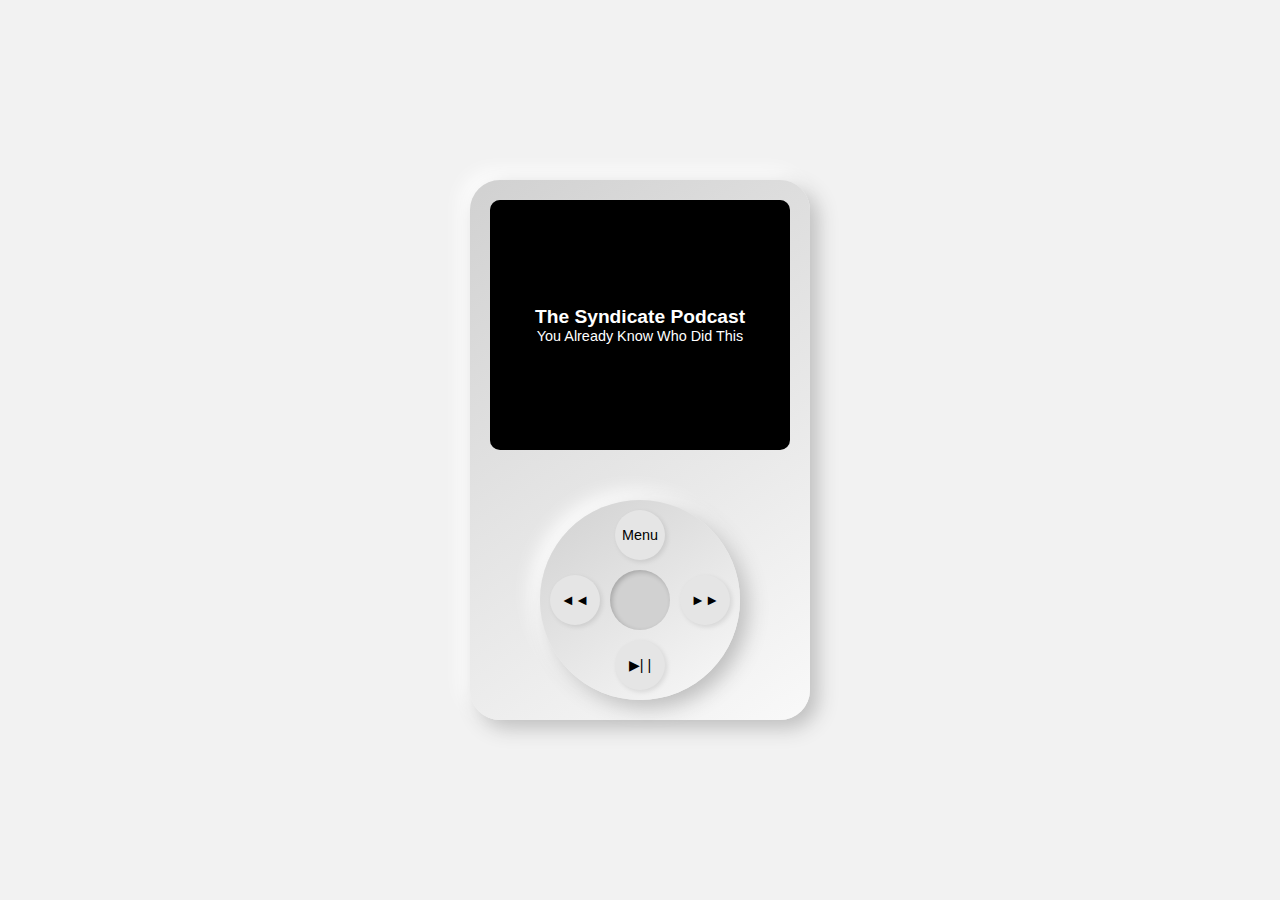
<file: ipod.html>
<!DOCTYPE html>
<html lang="en">
<head>
    <meta charset="UTF-8">
    <meta name="viewport" content="width=device-width, initial-scale=1.0">
    <title>The Syndicate Podcast S00</title>
    <style>
        body {
            background-color: #f2f2f2;
            display: flex;
            justify-content: center;
            align-items: center;
            height: 100vh;
            margin: 0;
            font-family: 'San Francisco', Arial, sans-serif;
        }

        #ipod {
            background: linear-gradient(145deg, #d1d1d1, #f9f9f9);
            width: 300px;
            height: 500px;
            border-radius: 30px;
            box-shadow: 8px 8px 20px #bebebe, -8px -8px 20px #ffffff;
            padding: 20px;
            display: flex;
            flex-direction: column;
            justify-content: space-between;
        }

        #screen {
            width: 100%;
            height: 50%;
            background-color: #000;
            border-radius: 10px;
            position: relative;
            overflow: hidden;
            box-shadow: inset 2px 2px 5px rgba(0, 0, 0, 0.5);
            display: flex;
            flex-direction: column;
            justify-content: center;
            align-items: center;
            color: #fff;
            overflow: auto; /* Changed from hidden to auto for scrolling */
          
        }

        #track-info {
            text-align: center;
        }

        #track-info h2 {
            margin: 0;
            font-size: 1.2em;
        }

        #track-info p {
            margin: 0;
            font-size: 0.9em;
        }

        #controls {
            width: 100%;
            display: flex;
            justify-content: center;
            align-items: center;
            position: relative;
        }

        #click-wheel {
            width: 200px;
            height: 200px;
            border-radius: 50%;
            background: linear-gradient(145deg, #d1d1d1, #f9f9f9);
            box-shadow: 8px 8px 20px #bebebe, -8px -8px 20px #ffffff;
            position: relative;
        }

        #click-wheel::before {
            content: '';
            position: absolute;
            width: 60px;
            height: 60px;
            background-color: #d1d1d1;
            border-radius: 50%;
            top: 50%;
            left: 50%;
            transform: translate(-50%, -50%);
            box-shadow: inset 2px 2px 5px rgba(0, 0, 0, 0.2);
        }

        .wheel-button {
            position: absolute;
            width: 50px;
            height: 50px;
            text-align: center;
            line-height: 50px;
            border-radius: 50%;
            background: #e5e5e5;
            box-shadow: 2px 2px 5px rgba(0, 0, 0, 0.1);
            font-size: 0.9em;
        }

        .wheel-button:hover {
            background: #cccccc;
        }

        #menu-button {
            top: 10px;
            left: 50%;
            transform: translateX(-50%);
        }

        #play-pause-button {
            bottom: 10px;
            left: 50%;
            transform: translateX(-50%);
        }

        #forward-button {
            top: 50%;
            right: 10px;
            transform: translateY(-50%);
        }

        #backward-button {
            top: 50%;
            left: 10px;
            transform: translateY(-50%);
        }

        #track-list {
            display: none;
            text-align: center;
            font-size: 0.75em;
            margin-top: 10px;
        }

        #track-list ul {
            list-style-type: none;
            padding: 0;
        }

        #track-list li {
            color: #fff;
            margin-bottom: 5px;
            cursor: pointer;
        }

        #track-list li:hover {
            color: #aaa;
        }
    </style>
</head>
<body>

<div id="ipod">
    <!-- Screen -->
    <div id="screen">
        <div id="track-info">
            <h2>Track Title</h2>
            <p>Artist Name</p>
        </div>
        <div id="track-list">
            <ul id="track-items"></ul>
        </div>
    </div>

    <!-- Controls -->
    <div id="controls">
        <div id="click-wheel">
            <div class="wheel-button" id="menu-button">Menu</div>
            <div class="wheel-button" id="play-pause-button">▶︎| |</div>
            <div class="wheel-button" id="forward-button">►►</div>
            <div class="wheel-button" id="backward-button">◄◄</div>
        </div>
    </div>
</div>

<script>
    const audioPlayer = new Audio();
const trackInfo = document.getElementById('track-info');
const trackList = document.getElementById('track-list');
const trackItems = document.getElementById('track-items');

const baseRawGit = "https://github.com/unicornlaunching/";
const podcast = "thesyndicatepodcast/blob/main/";
const rawSuffix = "?raw=true";

const tracks = [
    { title: "The Syndicate Podcast", artist: "You Already Know Who Did This", url: "" },
    { title: "The Syndicate Podcast", artist: "We Hope You Enjoy The Show", url: "" },
    { title: "The Teachings of Don Juan", artist: "Carlos Castaneda", url: `${baseRawGit}${podcast}The_Teachings_of_Don_Juan_by_Carlos_Castaneda.mp3${rawSuffix}` },
    { title: "All About Stacks on Bitcoin", artist: "Syndi", url: `${baseRawGit}${podcast}Syndi_The_FAQ_Agent_for_Stacks.mp3${rawSuffix}` },
    { title: "The Listen Little Man", artist: "Wilhelm Reich", url: `${baseRawGit}${podcast}Listen_Little_Man_by_Wilhelm_Reich.mp3${rawSuffix}` }, 
    { title: "Being And Time", artist: "Martin Heidigger", url: `${baseRawGit}${podcast}Being_And_Time_Martin_Heidigger.mp3${rawSuffix}` },
    { title: "AI Buildathon on Stacks II", artist: "The Syndicate", url: `${baseRawGit}${podcast}The_Syndicate_AI_Buildathon_On_Stacks_II_Recap.mp3${rawSuffix}` },
    { title: "Soft War", artist: "Jason Lawery", url: `${baseRawGit}${podcast}Softwar_A_Novel_Theory_on_Power_Projection_by_Jason_P_Lawery.mp3${rawSuffix}` },
    { title: "The Muquadimmah", artist: "Ibn Khaldun", url: `${baseRawGit}${podcast}The_Muquadimmah_by_Ibn_Khaldun.wav${rawSuffix}` },
    { title: "I Am Because You Are", artist: "Michael Jagdeo", url: `${baseRawGit}${podcast}The_Muquadimmah_by_Ibn_Khaldun.wav${rawSuffix}` },
    { title: "Blood Meridian", artist: "Cormac McCarthy", url: `${baseRawGit}${podcast}Blood_Meridian_by_Cormac_McCarthy.mp3${rawSuffix}` },
    { title: "Questioning Darwinism", artist: "Dennis Noble", url: `${baseRawGit}${podcast}Calling_Darwinism_Into_Question.mp3${rawSuffix}` },
    { title: "STFU About AGI", artist: "Michael Jagdeo", url: `${baseRawGit}${podcast}STFU_About_AGI_Already.mp3${rawSuffix}` },
    { title: "What's Stacks | BTC", artist: "Stacks", url: `${baseRawGit}stacksAIbuildathon/main/What_Is_Stacks.MP3` },
    { title: "Poincare TOE | BTC", artist: "Stergio Pellis", url: `${baseRawGit}${podcast}Dimensionless_Theory_Of_Everything_by_Stergio_Pellis.mp3${rawSuffix}` },
    { title: "I-Ching & The Genetic Code", artist: "Dr. Castro-Chavez", url: `${baseRawGit}${podcast}I_Ching_and_The_Genetic_Code_by_Dr_Fernando_Castro_Chavez.mp3${rawSuffix}` },
    { title: "The Red Queen's Hypothesis", artist: "Allison Tenn-Yuk", url: `${baseRawGit}${podcast}Thesis_The_Red_Queen_Hypothesis_by_Allison_Tenn_Yuk.mp3${rawSuffix}` },
    { title: "The Wealth of Nations", artist: "Adam Smith", url: `${baseRawGit}${podcast}The_Wealth_of_Nations_by_Adam_Smith.mp3${rawSuffix}` },
    { title: "Theory Of Narrative Causality", artist: "Terry Pratchett", url: `${baseRawGit}${podcast}The_Theory_of_Narrative_Causality_by_Terry_Pratchett.mp3${rawSuffix}` },
    { title: "The Money Market", artist: "William Bagehot", url: `${baseRawGit}${podcast}The_Money_Market_by_William_Bagehot.mp3${rawSuffix}` },
    { title: "The Musical Theory of Everything", artist: "Richard Merrick", url: `${baseRawGit}${podcast}The_Grand_Scientific_Theory_Of_Music_by_Richard_Merrick.mp3${rawSuffix}` },
    { title: "The Alimony Of Language", artist: "Michael Jagdeo", url: `${baseRawGit}${podcast}The_Alimony_of_Language_by_Michael_Jagdeo.mp3${rawSuffix}` },
    { title: "The Advent of AI", artist: "Michael Jagdeo", url: `${baseRawGit}${podcast}The_Advent_of_AI_by_Michael_Jagdeo.mp3${rawSuffix}` },
    { title: "The Act Of Creation", artist: "Arthur Koestler", url: `${baseRawGit}${podcast}The_Act_Of_Creation_by_Arthur_Koestler.mp3${rawSuffix}` },
    { title: "Theory of Everything", artist: "Sir Walter Penrose", url: `${baseRawGit}${podcast}Penrose_TOE_by_Penrose.mp3${rawSuffix}` },
    { title: "Theory of Oligarchical Collectivism", artist: "George Orwell", url: `${baseRawGit}${podcast}Theory_of_Oligarchical_Collectivism_by_George_Orwell.mp3${rawSuffix}` }
];


    let currentTrackIndex = 0;
    let isPlaying = false;

    function updateTrackInfo() {
        const track = tracks[currentTrackIndex];
        trackInfo.querySelector('h2').innerText = track.title;
        trackInfo.querySelector('p').innerText = track.artist;
    }

    function loadTrack() {
        const track = tracks[currentTrackIndex];
        audioPlayer.src = track.url;
        updateTrackInfo();
    }

    function playTrack() {
        audioPlayer.play();
        isPlaying = true;
    }

    function pauseTrack() {
        audioPlayer.pause();
        isPlaying = false;
    }

    function nextTrack() {
        currentTrackIndex = (currentTrackIndex + 1) % tracks.length;
        loadTrack();
        playTrack();
    }

    function previousTrack() {
        currentTrackIndex = (currentTrackIndex - 1 + tracks.length) % tracks.length;
        loadTrack();
        playTrack();
    }

    document.getElementById('play-pause-button').addEventListener('click', () => {
        if (isPlaying) {
            pauseTrack();
            document.getElementById('play-pause-button').innerText = '▶︎';
        } else {
            playTrack();
            document.getElementById('play-pause-button').innerText = '❚❚';
        }
    });

    document.getElementById('forward-button').addEventListener('click', nextTrack);
    document.getElementById('backward-button').addEventListener('click', previousTrack);
    document.getElementById('menu-button').addEventListener('click', () => {
        trackList.style.display = trackList.style.display === 'none' ? 'block' : 'none';
        if (trackList.style.display === 'block') {
            trackItems.innerHTML = '';
            tracks.forEach((track, index) => {
                const li = document.createElement('li');
                li.innerText = `${track.title} - ${track.artist}`;
                li.addEventListener('click', () => {
                    currentTrackIndex = index;
                    loadTrack();
                    playTrack();
                });
                trackItems.appendChild(li);
            });
        }
    });

    // Load the first track on page load
    loadTrack();
</script>
</body>
</html>
</file>
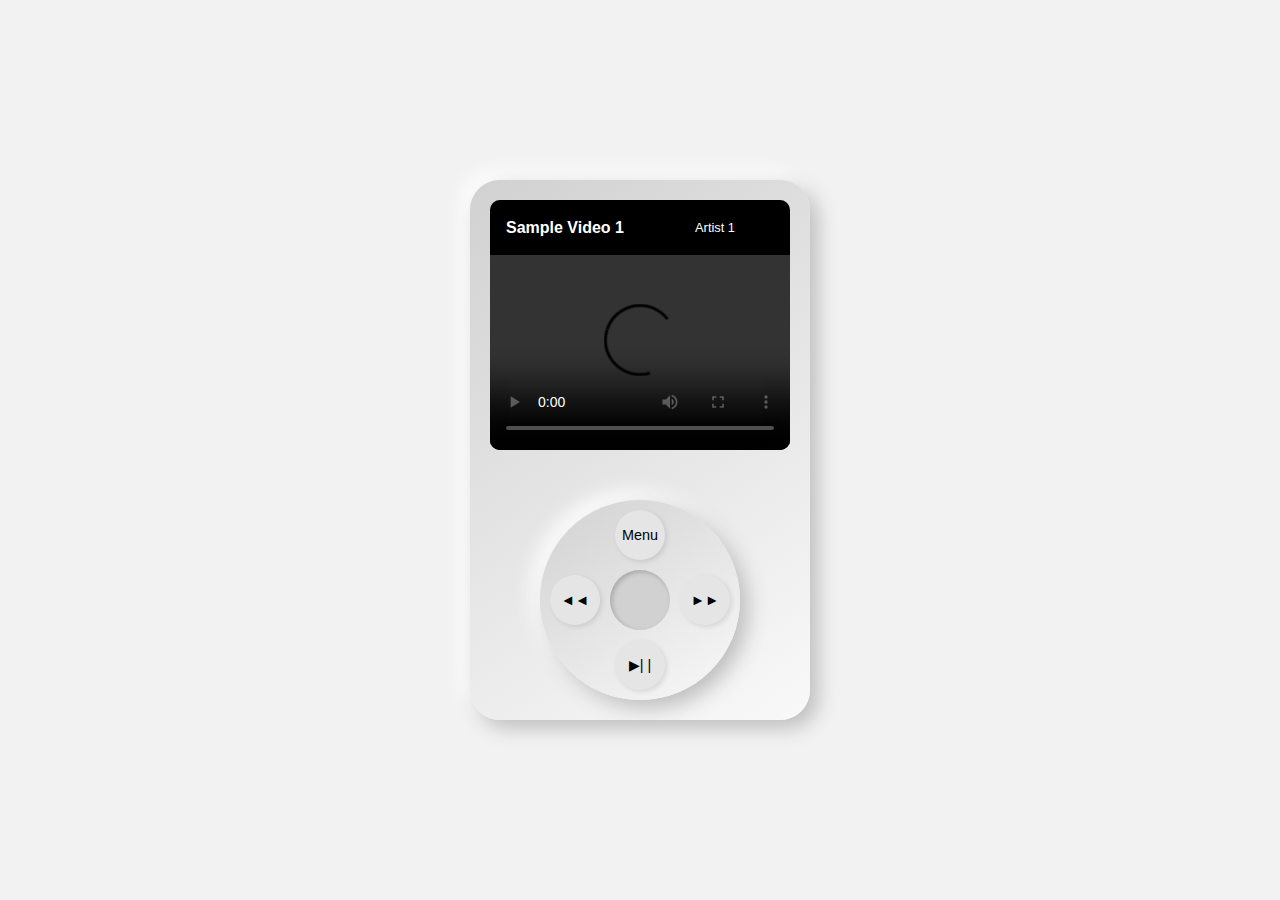
<file: ipod_video.html>
<!DOCTYPE html>
<html lang="en">
<head>
    <meta charset="UTF-8">
    <meta name="viewport" content="width=device-width, initial-scale=1.0">
    <title>The Syndicate Podcast S00</title>
    <style>
        body {
            background-color: #f2f2f2;
            display: flex;
            justify-content: center;
            align-items: center;
            height: 100vh;
            margin: 0;
            font-family: 'San Francisco', Arial, sans-serif;
        }

        #ipod {
            background: linear-gradient(145deg, #d1d1d1, #f9f9f9);
            width: 300px;
            height: 500px;
            border-radius: 30px;
            box-shadow: 8px 8px 20px #bebebe, -8px -8px 20px #ffffff;
            padding: 20px;
            display: flex;
            flex-direction: column;
            justify-content: space-between;
        }

        #screen {
            width: 100%;
            height: 50%;
            background-color: #000;
            border-radius: 10px;
            position: relative;
            overflow: hidden;
            box-shadow: inset 2px 2px 5px rgba(0, 0, 0, 0.5);
            display: flex;
            flex-direction: column;
            justify-content: flex-start; /* Align items to the top */
            align-items: center;
            color: #fff;
        }

        #track-info {
            text-align: center;
            display: flex;
            justify-content: center; /* Center title and artist */
            align-items: center; /* Center vertically */
            height: 45px; /* Set a fixed height for better centering */
            padding: 10px; /* Add some padding */
            width: 100%; /* Full width */
        }

        #track-info h2 {
            margin: 0;
            font-size: 1em; /* Adjust font size to fit */
            flex: 1; /* Allow title to take available space */
            text-align: center; /* Center the title */
        }

        #track-info p {
            margin: 0;
            font-size: 0.8em; /* Adjust font size to fit */
            flex: 1; /* Allow artist name to take available space */
            text-align: center; /* Center the artist name */
        }

        #controls {
            width: 100%;
            display: flex;
            justify-content: center;
            align-items: center;
            position: relative;
        }

        #click-wheel {
            width: 200px;
            height: 200px;
            border-radius: 50%;
            background: linear-gradient(145deg, #d1d1d1, #f9f9f9);
            box-shadow: 8px 8px 20px #bebebe, -8px -8px 20px #ffffff;
            position: relative;
        }

        #click-wheel::before {
            content: '';
            position: absolute;
            width: 60px;
            height: 60px;
            background-color: #d1d1d1;
            border-radius: 50%;
            top: 50%;
            left: 50%;
            transform: translate(-50%, -50%);
            box-shadow: inset 2px 2px 5px rgba(0, 0, 0, 0.2);
        }

        .wheel-button {
            position: absolute;
            width: 50px;
            height: 50px;
            text-align: center;
            line-height: 50px;
            border-radius: 50%;
            background: #e5e5e5;
            box-shadow: 2px 2px 5px rgba(0, 0, 0, 0.1);
            font-size: 0.9em;
        }

        .wheel-button:hover {
            background: #cccccc;
        }

        #menu-button {
            top: 10px;
            left: 50%;
            transform: translateX(-50%);
        }

        #play-pause-button {
            bottom: 10px;
            left: 50%;
            transform: translateX(-50%);
        }

        #forward-button {
            top: 50%;
            right: 10px;
            transform: translateY(-50%);
        }

        #backward-button {
            top: 50%;
            left: 10px;
            transform: translateY(-50%);
        }

        #track-list {
            display: none; /* Initially hidden */
            text-align: center;
            font-size: 0.75em;
            margin-top: 10px;
            position: absolute; /* Position it absolutely within the screen */
            top: 50px; /* Adjust top position */
            left: 0;
            right: 0;
            background-color: rgba(0, 0, 0, 0.8); /* Semi-transparent background */
            border-radius: 10px;
            padding: 10px;
            transition: max-height 0.5s ease, opacity 0.5s ease; /* Animation for height and opacity */
            max-height: 0; /* Start with max-height of 0 for animation */
            opacity: 0; /* Start with opacity 0 for animation */
            overflow: hidden; /* Hide overflow */
        }

        #track-list.show {
            display: block; /* Ensure it is displayed when shown */
            max-height: 200px; /* Set a max height when shown */
            opacity: 1; /* Set opacity to 1 when shown */
            overflow-y: auto; /* Enable vertical scrolling */
        }

        #track-list ul {
            list-style-type: none;
            padding: 0;
        }

        #track-list li {
            color: #fff;
            margin-bottom: 5px;
            cursor: pointer;
        }

        #track-list li:hover {
            color: #aaa;
        }

        /* Video styles */
        #video-player {
            width: 100%;
            height: 100%;
            display: none; /* Initially hidden */
        }
    </style>
</head>
<body>

<div id="ipod">
    <!-- Screen -->
    <div id="screen">
        <div id="track-info">
            <h2>Track Title</h2>
            <p>Artist Name</p>
        </div>
        <video id="video-player" controls></video> <!-- Video player element -->
        <div id="track-list">
            <ul id="track-items"></ul>
        </div>
    </div>

    <!-- Controls -->
    <div id="controls">
        <div id="click-wheel">
            <div class="wheel-button" id="menu-button">Menu</div>
            <div class="wheel-button" id="play-pause-button">▶︎| |</div>
            <div class="wheel-button" id="forward-button">►►</div>
            <div class="wheel-button" id="backward-button">◄◄</div>
        </div>
    </div>
</div>

<script>
    const videoPlayer = document.getElementById('video-player'); // Video player element
    const trackInfo = document.getElementById('track-info');
    const trackList = document.getElementById('track-list');
    const trackItems = document.getElementById('track-items');

    // Updated to include video URLs
    const tracks = [
        { title: "Sample Video 1", artist: "Artist 1", url: "https://www.w3schools.com/html/mov_bbb.mp4" },
        { title: "Sample Video 2", artist: "Artist 2", url: "https://samplelib.com/lib/preview/mp4/sample-5s.mp4" },
        { title: "Sample Video 3", artist: "Artist 3", url: "https://sample-videos.com/video321/mp4/720/big_buck_bunny_720p_1mb.mp4" },
        { title: "Sample Video 4", artist: "Artist 4", url: "https://www.w3schools.com/html/mov_bbb.mp4" },
        { title: "Sample Video 5", artist: "Artist 5", url: "https://samplelib.com/lib/preview/mp4/sample-5s.mp4" },
        { title: "Sample Video 6", artist: "Artist 6", url: "https://sample-videos.com/video321/mp4/720/big_buck_bunny_720p_1mb.mp4" },
        { title: "Sample Video 7", artist: "Artist 7", url: "https://www.w3schools.com/html/mov_bbb.mp4" },
        { title: "Sample Video 8", artist: "Artist 8", url: "https://samplelib.com/lib/preview/mp4/sample-5s.mp4" },
        { title: "Sample Video 9", artist: "Artist 9", url: "https://sample-videos.com/video321/mp4/720/big_buck_bunny_720p_1mb.mp4" },
        { title: "Sample Video 10", artist: "Artist 10", url: "https://www.w3schools.com/html/mov_bbb.mp4" },
        { title: "Sample Video 11", artist: "Artist 11", url: "https://samplelib.com/lib/preview/mp4/sample-5s.mp4" },
        { title: "Sample Video 12", artist: "Artist 12", url: "https://sample-videos.com/video321/mp4/720/big_buck_bunny_720p_1mb.mp4" },
        { title: "Sample Video 13", artist: "Artist 13", url: "https://www.w3schools.com/html/mov_bbb.mp4" },
        { title: "Sample Video 14", artist: "Artist 14", url: "https://samplelib.com/lib/preview/mp4/sample-5s.mp4" },
        { title: "Sample Video 15", artist: "Artist 15", url: "https://sample-videos.com/video321/mp4/720/big_buck_bunny_720p_1mb.mp4" }
    ];

    let currentTrackIndex = 0;
    let isPlaying = false;

    function updateTrackInfo() {
        const track = tracks[currentTrackIndex];
        trackInfo.querySelector('h2').innerText = track.title;
        trackInfo.querySelector('p').innerText = track.artist;
    }

    function loadTrack() {
        const track = tracks[currentTrackIndex];
        videoPlayer.src = track.url;
        videoPlayer.style.display = 'block'; // Show video player
        updateTrackInfo();
    }

    function playTrack() {
        videoPlayer.play();
        isPlaying = true;
    }

    function pauseTrack() {
        videoPlayer.pause();
        isPlaying = false;
    }

    function nextTrack() {
        currentTrackIndex = (currentTrackIndex + 1) % tracks.length;
        loadTrack();
        playTrack();
    }

    function previousTrack() {
        currentTrackIndex = (currentTrackIndex - 1 + tracks.length) % tracks.length;
        loadTrack();
        playTrack();
    }

    document.getElementById('play-pause-button').addEventListener('click', () => {
        if (isPlaying) {
            pauseTrack();
            document.getElementById('play-pause-button').innerText = '▶︎';
        } else {
            playTrack();
            document.getElementById('play-pause-button').innerText = '❚❚';
        }
    });

    document.getElementById('forward-button').addEventListener('click', nextTrack);
    document.getElementById('backward-button').addEventListener('click', previousTrack);
    document.getElementById('menu-button').addEventListener('click', () => {
        trackList.classList.toggle('show'); // Toggle the show class for animation
        if (trackList.classList.contains('show')) {
            trackItems.innerHTML = ''; // Clear previous items
            tracks.forEach((track, index) => {
                const li = document.createElement('li');
                li.innerText = `${track.title} - ${track.artist}`;
                li.addEventListener('click', () => {
                    currentTrackIndex = index;
                    loadTrack();
                    playTrack();
                });
                trackItems.appendChild(li);
            });
        }
    });

    // Load the first track on page load
    loadTrack();
</script>
</body>
</html>
</file>
